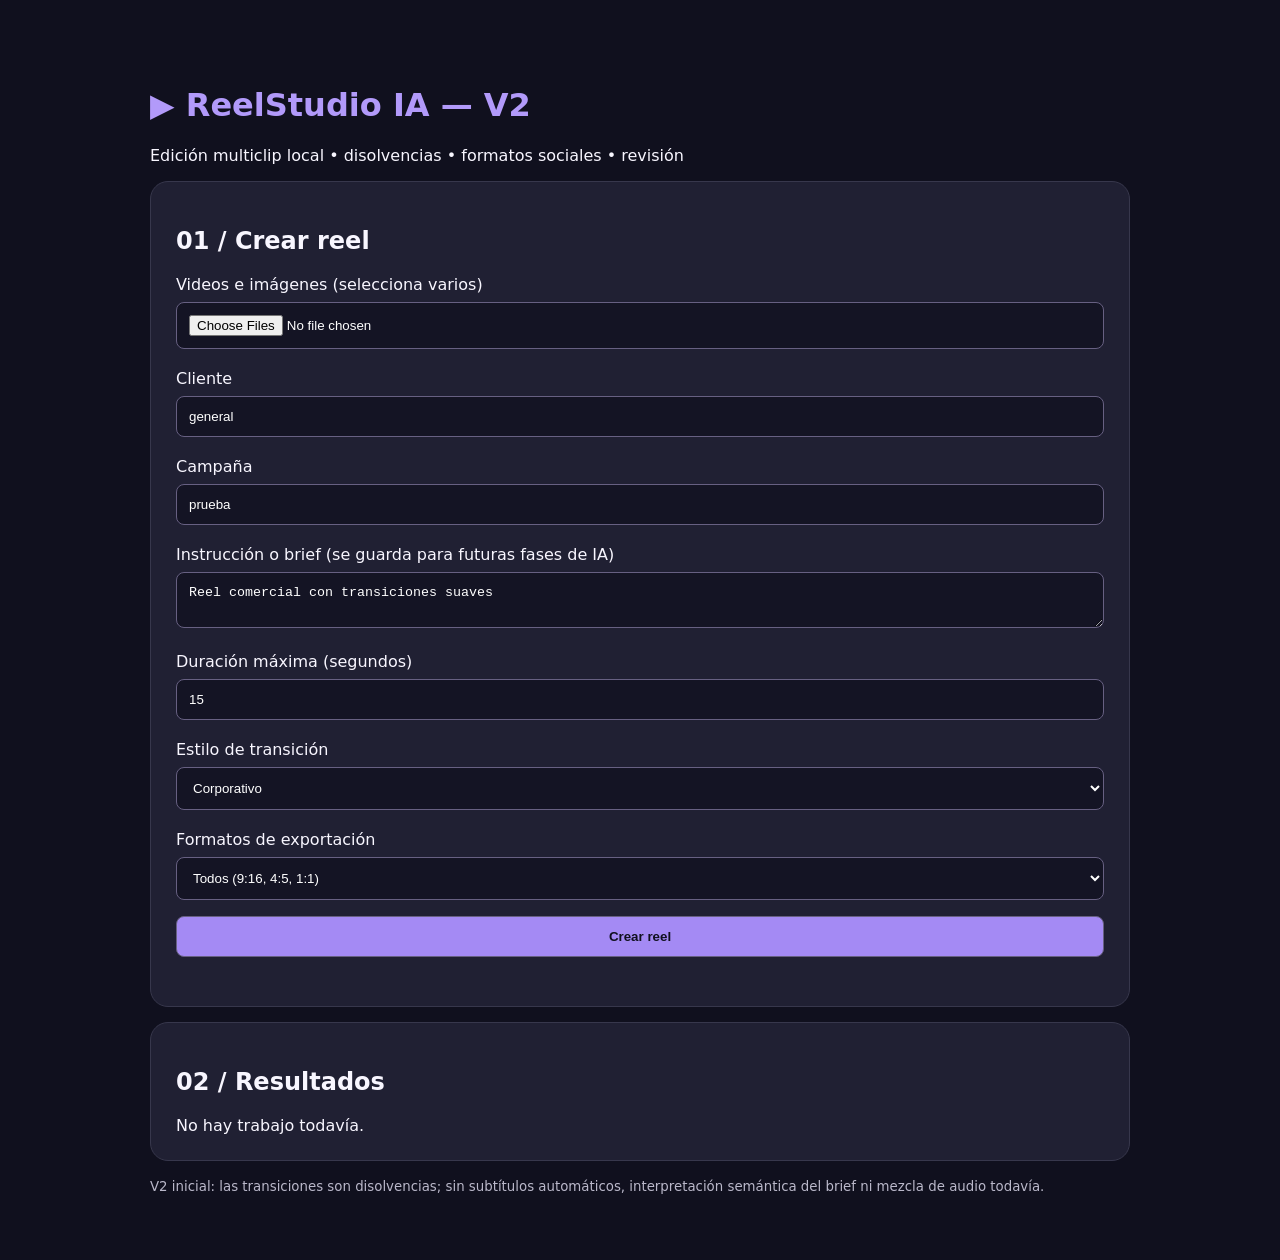
<file: reelstudio_v2/static/index.html>
<!doctype html><html lang="es"><head><meta charset="utf-8"><meta name="viewport" content="width=device-width,initial-scale=1"><title>ReelStudio IA V2</title><style>body{background:#10101e;color:#f8f6ff;font:16px system-ui;margin:0}main{max-width:980px;margin:40px auto;padding:25px}h1{color:#b29afa}section{background:#202033;border:1px solid #37374c;border-radius:18px;padding:25px;margin:15px 0}input,select,textarea,button{box-sizing:border-box;padding:12px;margin:8px 0;border-radius:8px;border:1px solid #676082;background:#141424;color:white;width:100%}button{background:#a48af4;color:#10101e;font-weight:700;cursor:pointer}label{display:block;margin-top:12px}a{color:#c1b1ff}small{color:#bab8ca}pre{white-space:pre-wrap;overflow-wrap:anywhere}video{max-width:100%;max-height:500px}</style></head><body><main><h1>▶ ReelStudio IA — V2</h1><p>Edición multiclip local • disolvencias • formatos sociales • revisión</p><section><h2>01 / Crear reel</h2><form id="form"><label>Videos e imágenes (selecciona varios)</label><input name="files" type="file" accept="video/*,image/*,audio/*" multiple required><label>Cliente</label><input name="client_id" value="general" pattern="[a-zA-Z0-9_-]+"><label>Campaña</label><input name="campaign_id" value="prueba" pattern="[a-zA-Z0-9_-]+"><label>Instrucción o brief (se guarda para futuras fases de IA)</label><textarea name="brief">Reel comercial con transiciones suaves</textarea><label>Duración máxima (segundos)</label><input name="duration_seconds" type="number" min="1" max="180" value="15"><label>Estilo de transición</label><select name="style"><option value="corporativo">Corporativo</option><option value="comercial">Comercial</option><option value="cinematografico">Cinematográfico</option><option value="dinamico">Dinámico</option></select><label>Formatos de exportación</label><select name="outputs"><option value="9:16,4:5,1:1">Todos (9:16, 4:5, 1:1)</option><option value="9:16">Solo vertical 9:16</option><option value="4:5">Solo 4:5</option><option value="1:1">Solo cuadrado</option></select><button type="submit">Crear reel</button></form><p id="status"></p></section><section><h2>02 / Resultados</h2><div id="out">No hay trabajo todavía.</div></section><small>V2 inicial: las transiciones son disolvencias; sin subtítulos automáticos, interpretación semántica del brief ni mezcla de audio todavía.</small></main><script>let id=null;const $=x=>document.getElementById(x);$('form').onsubmit=async e=>{e.preventDefault();$('status').textContent='Subiendo archivos…';$('out').textContent='';try{const r=await fetch('/jobs',{method:'POST',body:new FormData(e.target)});const j=await r.json();if(!r.ok)throw Error(JSON.stringify(j));id=j.job_id;poll()}catch(e){$('status').textContent=e.message}};async function poll(){try{const j=await (await fetch('/jobs/'+id)).json();$('status').textContent=`Estado: ${j.status} · ${j.progress}%`+(j.error?' · '+j.error:'');if(j.status==='ready_for_review'){const o=await(await fetch('/jobs/'+id+'/outputs')).json();$('out').innerHTML=o.files.map(f=>`<p><a href="${f.url}" download>${f.name}</a></p>`).join('');const vid=o.files.find(f=>f.name.endsWith('9x16.mp4'));if(vid){let v=document.createElement('video');v.controls=true;v.src=vid.url;$('out').prepend(v)}let b=document.createElement('button');b.textContent='Rehacer con otro estilo';b.onclick=async()=>{let style=prompt('Estilo: corporativo, comercial, cinematografico, dinamico','dinamico');if(!style)return;await fetch('/jobs/'+id+'/revisions',{method:'POST',headers:{'Content-Type':'application/json'},body:JSON.stringify({style,notes:'Solicito nueva versión'})});$('out').textContent='';poll()};$('out').append(b)}else if(['queued','processing'].includes(j.status))setTimeout(poll,1800)}catch(e){$('status').textContent=e.message}}</script></body></html>
</file>
